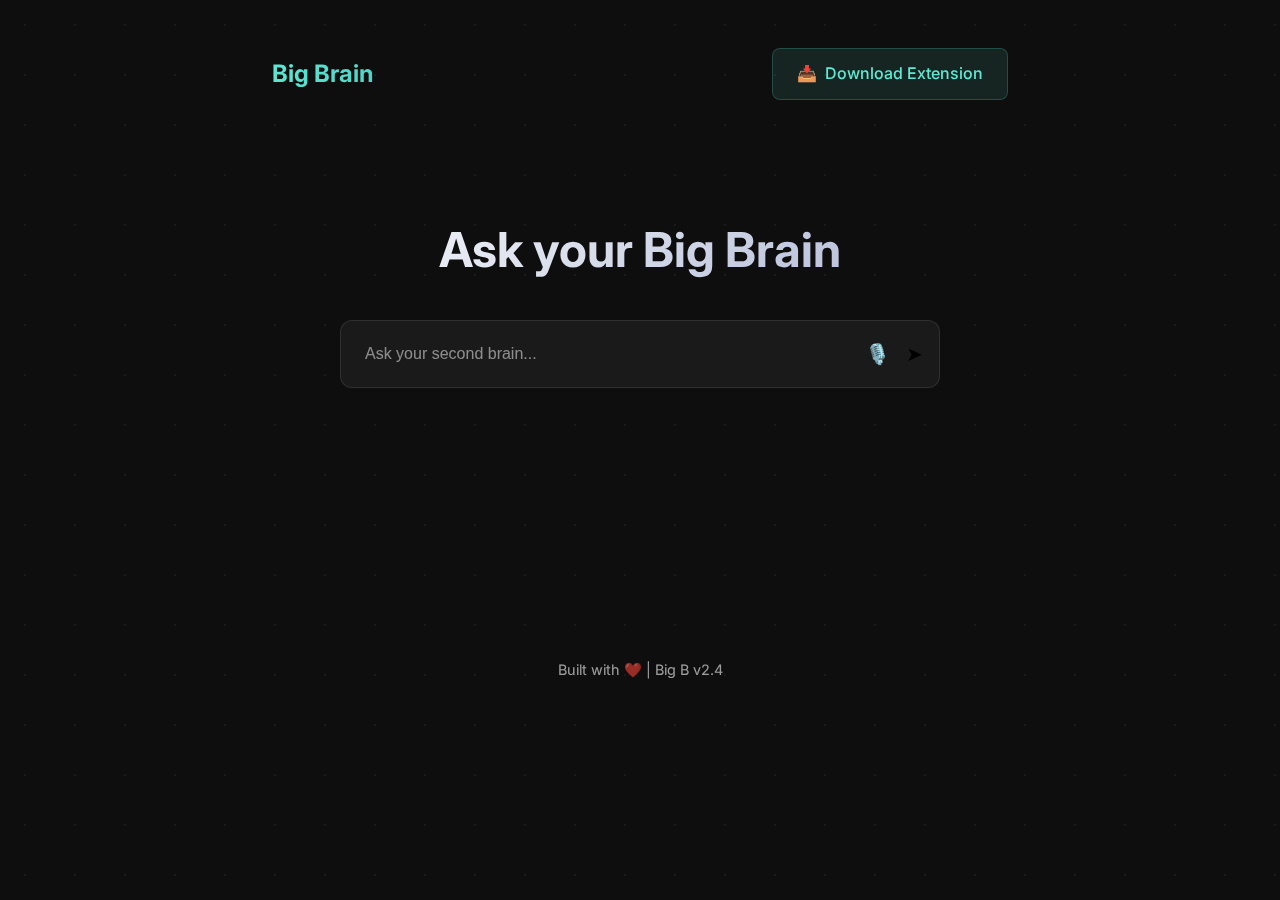
<file: Frontend/index.html>
<!DOCTYPE html>
<html lang="en">
<head>
    <meta charset="UTF-8">
    <meta name="viewport" content="width=device-width, initial-scale=1.0">
    <title>Big B - Your AI Memory</title>
    <link rel="stylesheet" href="style.css">
    <link rel="preconnect" href="https://fonts.googleapis.com">
    <link rel="preconnect" href="https://fonts.gstatic.com" crossorigin>
    <link href="https://fonts.googleapis.com/css2?family=Inter:wght@400;500;600;700&display=swap" rel="stylesheet">
</head>
<body>
    <div class="container">
        <header>
            <nav>
                <div class="logo">Big Brain</div>
                <div class="nav-right">
                    <a href="bigb-extension.zip" class="download-btn" download>
                        <span>📥</span>
                        Download Extension
                    </a>
                </div>
            </nav>
        </header>

        <main>
            <h1>Ask your Big Brain</h1>
            
            <div class="search-container">
                <div class="input-wrapper">
                    <input 
                        type="text" 
                        id="queryInput" 
                        placeholder="Ask your second brain..."
                        autocomplete="off"
                    >
                    <button id="micButton" class="icon-button">🎙️</button>
                    <button id="submitButton" class="icon-button">➤</button>
                </div>
                
                <div id="recordingStatus" class="recording-status"></div>
            </div>

            <div id="responseContainer" class="response-container">
                <div id="responseText" class="response-text"></div>
                <div id="retrievedSources" class="sources"></div>
                <div id="audioPlayer" class="audio-player"></div>
            </div>
        </main>

        <footer>
            <p>Built with ❤️ | Big B v2.4</p>
        </footer>
    </div>

    <div class="dots-background"></div>
    <script src="script.js"></script>
</body>
</html>
</file>
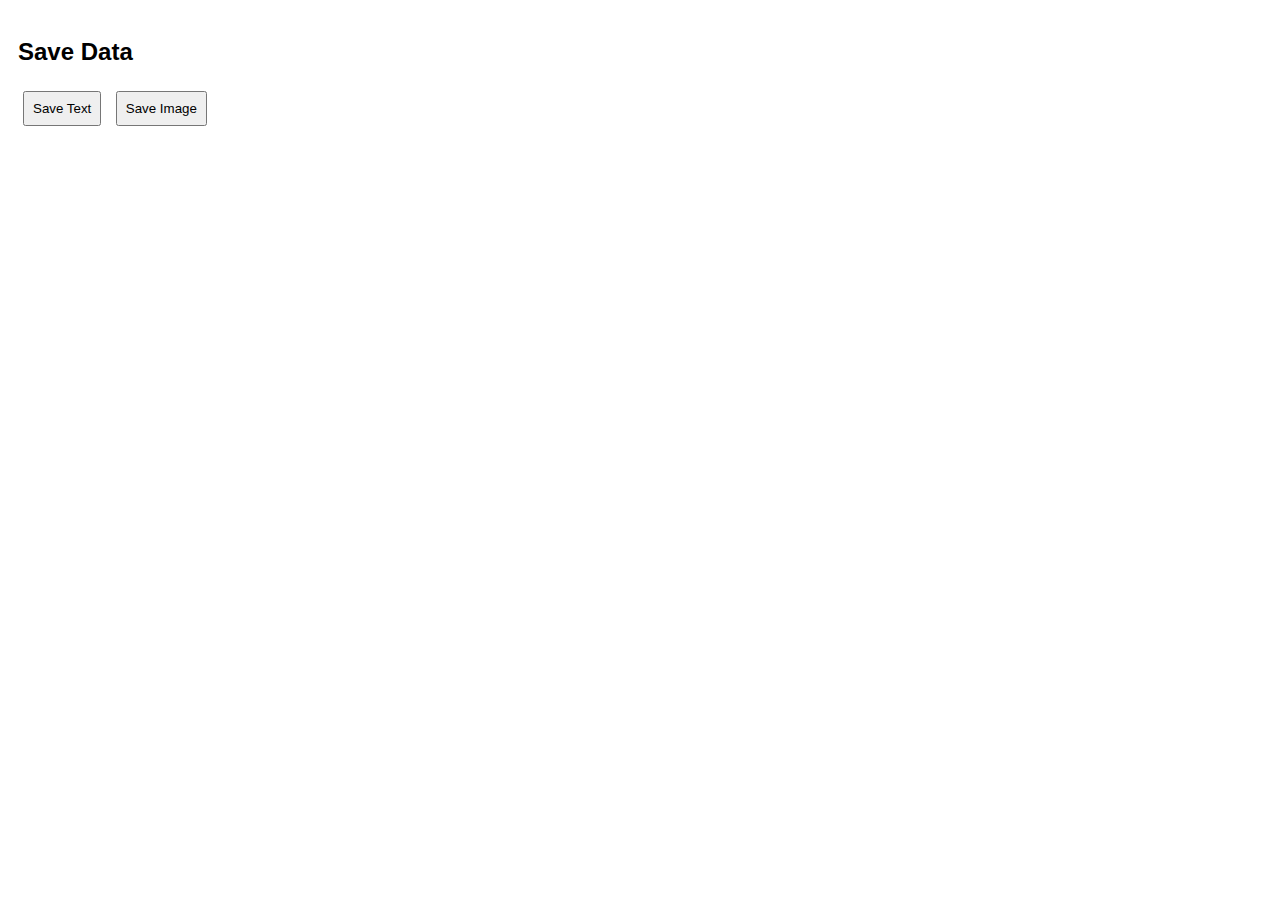
<file: Chrome extension/popup.html>
<!DOCTYPE html>
<html>
<head>
  <meta charset="UTF-8">
  <title>Save Text & Image</title>
  <link rel="stylesheet" href="popup.css">
</head>
<body>
  <h2>Save Data</h2>
  <!-- Both buttons are always displayed -->
  <button id="saveText">Save Text</button>
  <button id="saveImage">Save Image</button>
  <div id="notification"></div>
  <div id="message"></div>
  <div id="imagesList"></div>
  <script src="popup.js"></script>
</body>
</html>
</file>
<file: Frontend/style.css>
:root {
    --bg-color: #0e0e0e;
    --accent-color: #5eead4;
    --text-color: #ffffff;
    --input-bg: rgba(255, 255, 255, 0.05);
    --card-bg: rgba(255, 255, 255, 0.1);
}

* {
    margin: 0;
    padding: 0;
    box-sizing: border-box;
}

body {
    font-family: 'Inter', sans-serif;
    background-color: var(--bg-color);
    color: var(--text-color);
    line-height: 1.6;
    min-height: 100vh;
    position: relative;
    overflow-x: hidden;
}

.container {
    max-width: 800px;
    margin: 0 auto;
    padding: 2rem;
    position: relative;
    z-index: 1;
}

/* Navigation */
nav {
    display: flex;
    justify-content: space-between;
    align-items: center;
    padding: 1rem 0;
    margin-bottom: 4rem;
}

.logo {
    font-size: 1.5rem;
    font-weight: 700;
    background: linear-gradient(135deg, var(--accent-color), #4fd1c5);
    -webkit-background-clip: text;
    -webkit-text-fill-color: transparent;
}

.download-btn {
    display: flex;
    align-items: center;
    gap: 0.5rem;
    padding: 0.75rem 1.5rem;
    background: rgba(94, 234, 212, 0.1);
    border: 1px solid rgba(94, 234, 212, 0.2);
    border-radius: 8px;
    color: var(--accent-color);
    text-decoration: none;
    font-weight: 500;
    transition: all 0.3s ease;
}

.download-btn:hover {
    background: rgba(94, 234, 212, 0.2);
    transform: translateY(-1px);
}

/* Main Content */
main {
    text-align: center;
    padding: 2rem 0;
}

h1 {
    font-size: 3rem;
    font-weight: 700;
    margin-bottom: 2rem;
    background: linear-gradient(135deg, #ffffff 0%, #a8b2d1 100%);
    -webkit-background-clip: text;
    -webkit-text-fill-color: transparent;
}

.search-container {
    max-width: 600px;
    margin: 0 auto;
}

.input-wrapper {
    display: flex;
    align-items: center;
    background: var(--input-bg);
    border: 1px solid rgba(255, 255, 255, 0.1);
    border-radius: 12px;
    padding: 0.5rem;
    margin-bottom: 1rem;
    backdrop-filter: blur(10px);
}

input {
    flex: 1;
    background: transparent;
    border: none;
    padding: 1rem;
    color: var(--text-color);
    font-size: 1rem;
    outline: none;
}

input::placeholder {
    color: rgba(255, 255, 255, 0.5);
}

.icon-button {
    background: transparent;
    border: none;
    padding: 0.5rem;
    cursor: pointer;
    font-size: 1.25rem;
    transition: transform 0.2s ease;
}

.icon-button:hover {
    transform: scale(1.1);
}

.recording-status {
    height: 20px;
    color: var(--accent-color);
    font-size: 0.9rem;
}

/* Response Container */
.response-container {
    margin-top: 2rem;
    padding: 2rem;
    background: var(--card-bg);
    border-radius: 12px;
    border: 1px solid rgba(255, 255, 255, 0.1);
    opacity: 0;
    transform: translateY(20px);
    transition: all 0.3s ease;
}

.response-container.visible {
    opacity: 1;
    transform: translateY(0);
}

.response-text {
    text-align: left;
    margin-bottom: 1rem;
    color: rgba(255, 255, 255, 0.9);
}

.audio-player {
    margin-top: 1rem;
}

.audio-player audio {
    width: 100%;
}

/* Footer */
footer {
    text-align: center;
    padding: 2rem 0;
    color: rgba(255, 255, 255, 0.6);
    font-size: 0.9rem;
}

/* Background Pattern */
.dots-background {
    position: fixed;
    top: 0;
    left: 0;
    right: 0;
    bottom: 0;
    background-image: radial-gradient(rgba(255, 255, 255, 0.1) 1px, transparent 1px);
    background-size: 50px 50px;
    opacity: 0.5;
    pointer-events: none;
}

/* Responsive Design */
@media (max-width: 768px) {
    .container {
        padding: 1rem;
    }

    h1 {
        font-size: 2rem;
    }

    .download-btn {
        padding: 0.5rem 1rem;
    }
}

.sources {
    margin-top: 1.5rem;
    padding: 1rem;
    background: rgba(255, 255, 255, 0.05);
    border-radius: 12px;
    font-size: 0.95rem;
    color: #ccc;
}

.retrieved-source a {
    color: #5eead4;
    text-decoration: underline;
}
</file>
<file: Chrome extension/popup.css>
body {
    width: 300px;
    padding: 10px;
    font-family: Arial, sans-serif;
  }
  
  button {
    margin: 5px;
    padding: 8px;
    cursor: pointer;
  }
  
  #notification {
    margin: 5px 0;
    padding: 5px;
    background-color: #4CAF50;
    color: white;
    border-radius: 5px;
    display: none;
  }
  
  #message {
    margin: 5px 0;
    font-size: 14px;
    color: green;
  }
  
  #imagesList {
    display: none;
    flex-wrap: wrap;
    justify-content: center;
  }
  
  .imageContainer {
    margin: 5px;
    text-align: center;
  }
  
  .imageContainer img {
    width: 60px;
    height: 65px;
    object-fit: cover;
    border-radius: 5px;
  }
  
  .downloadIcon {
    margin-top: 5px;
    padding: 2px 5px;
    cursor: pointer;
    background-color: rgb(183, 243, 210);
    border: none;
    border-radius: 3px;
  }
  
  .downloadIcon:hover {
    background-color: rgb(124, 204, 160);
    transition: background-color 0.3s ease;
  }
</file>
